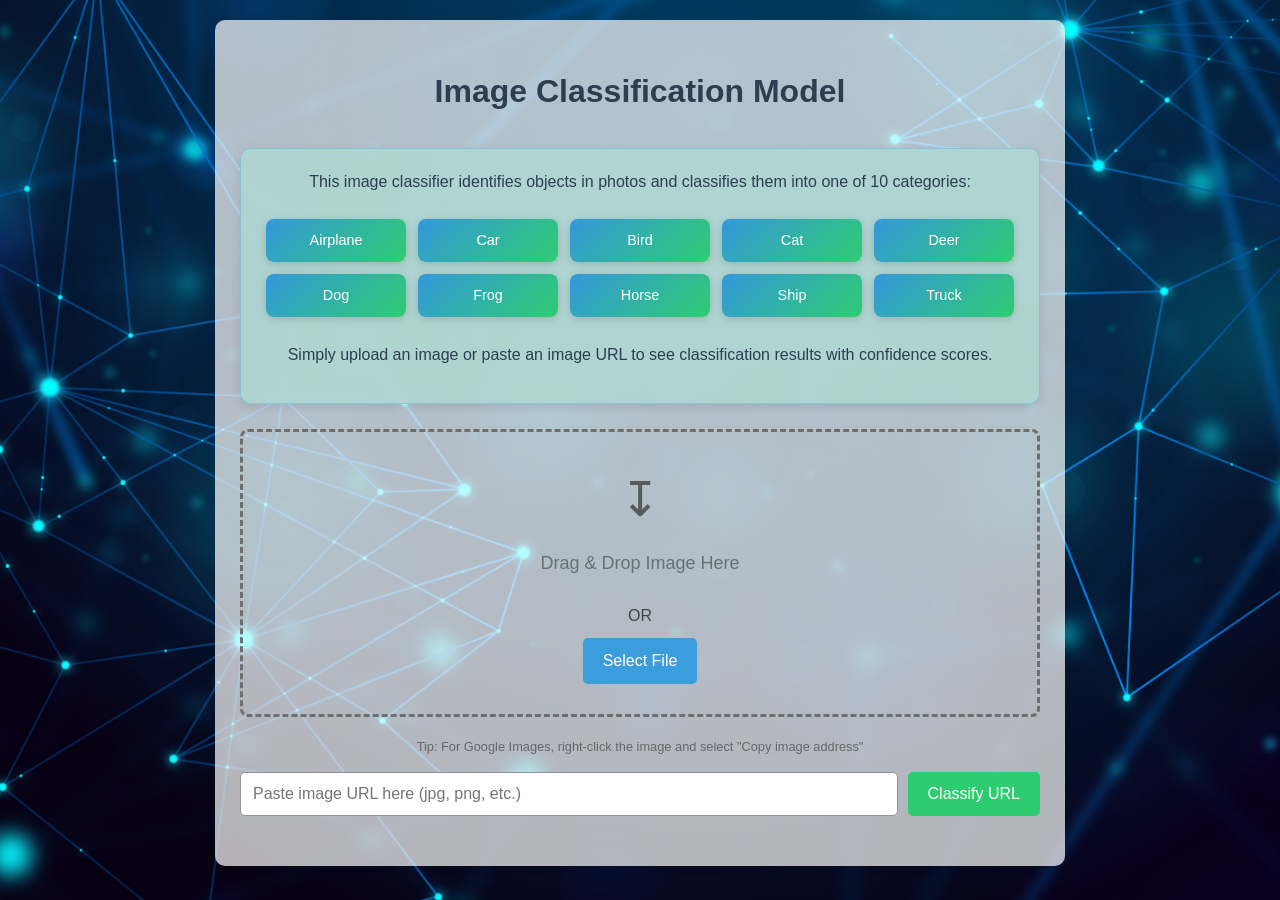
<file: Image Classification Model/web/index.html>
<!DOCTYPE html>
<html lang="en">
<head>
  <meta charset="UTF-8" />
  <meta name="viewport" content="width=device-width, initial-scale=1.0"/>
  <link rel="icon" href="icon.png" type="image/x-icon">
<link rel="shortcut icon" href="icon.png" type="image/x-icon">
  <title>Image Classifier</title>
  <link rel="stylesheet" href="style.css" />
</head>
<body>
  <div class="container">
    <h1>Image Classification Model</h1>
    
    <div class="description">
  <p>This image classifier identifies objects in photos and classifies them into one of 10 categories:</p>
  
  <div class="class-grid">
    <span class="class-pill"> Airplane</span>
    <span class="class-pill"> Car</span>
    <span class="class-pill"> Bird</span>
    <span class="class-pill"> Cat</span>
    <span class="class-pill"> Deer</span>
    <span class="class-pill"> Dog</span>
    <span class="class-pill"> Frog</span>
    <span class="class-pill"> Horse</span>
    <span class="class-pill"> Ship</span>
    <span class="class-pill"> Truck</span>
  </div>
  
  <p>Simply upload an image or paste an image URL to see classification results with confidence scores.</p>
</div>

    <div class="upload-options">
      <!-- Drag and Drop Zone -->
      <div id="dropZone" class="drop-zone">
        <span class="drop-icon">↧</span>
        <span class="drop-text">Drag & Drop Image Here</span>
        <span class="or">OR</span>
        <input type="file" name="image" id="imageInput" accept="image/*" />
        <label for="imageInput" class="file-label">Select File</label>
      </div>
      
      <!-- URL Input -->
      <div class="url-help">
        <p>Tip: For Google Images, right-click the image and select "Copy image address"</p>
      </div>
      <div class="url-upload">
        <input type="text" id="imageUrl" placeholder="Paste image URL here (jpg, png, etc.)" />
        <button id="fetchUrl">Classify URL</button>
      </div>
    </div>
    
    <!-- Image preview container - moved above results -->
    <div id="previewContainer">
      <img id="imagePreview" />
    </div>
    
    <!-- Results container - will only show probabilities -->
    <div id="result"></div>
  </div>
  
  <script src="app.js"></script>
</body>
</html>
</file>
<file: Image Classification Model/web/style.css>
/* Base Styles */
body {
  font-family: 'Arial', sans-serif;
  line-height: 1.6;
  margin: 0;
  padding: 20px;
  background-color: #f5f5f5;
  /* Fallback solid color if image fails to load */
  background-color: #121218; /* Dark color for better contrast */
  
  /* Background image properties */
  background-image: url('bg.jpg');
  background-size: cover;
  background-position: center;
  background-repeat: no-repeat;
  background-attachment: fixed; /* Optional: Creates parallax effect */
  
  /* Ensures content stays above background */
  position: relative;
  z-index: 0;
  color: #333;
}

.container {
  max-width: 800px;
  margin: 0 auto;
  background: rgba(255, 255, 255, 0.699);
  padding: 25px;
  border-radius: 10px;
  box-shadow: 0 2px 10px rgba(0, 0, 0, 0.1);
}

h1 {
  color: #2c3e50;
  text-align: center;
  margin-bottom: 30px;
}

/* Upload Options */
.upload-options {
  margin-bottom: 25px;
}

/* Drag and Drop Zone */
.drop-zone {
  border: 3px dashed #6e6e6e;
  border-radius: 8px;
  padding: 30px;
  text-align: center;
  margin-bottom: 20px;
  transition: all 0.3s;
  cursor: pointer;
  display: flex;
  flex-direction: column;
  align-items: center;
}

.drop-zone.highlight {
  border-color: #3498db;
  background-color: #f8fafc;
}

.drop-icon {
  font-size: 48px;
  color: #565b5c;
  margin-bottom: 10px;
}

.drop-text {
  font-size: 18px;
  color: #647274;
  margin-bottom: 15px;
}

.or {
  color: #3d4849;
  margin: 10px 0;
}

.file-label {
  display: inline-block;
  padding: 10px 20px;
  background-color: #3c9ddd;
  color: white;
  border-radius: 5px;
  cursor: pointer;
  font-size: 16px;
  transition: background-color 0.3s;
}

.file-label:hover {
  background-color: #2980b9;
}

#imageInput {
  display: none;
}

/* URL Upload */
.url-upload {
  display: flex;
  gap: 10px;
  margin-bottom: 10px;
}

.url-upload input {
  flex-grow: 1;
  padding: 12px;
  border: 1px solid #949494;
  border-radius: 5px;
  font-size: 16px;
}

.url-upload button {
  padding: 12px 20px;
  background-color: #2ecc71;
  color: white;
  border: none;
  border-radius: 5px;
  cursor: pointer;
  font-size: 16px;
  transition: background-color 0.3s;
}

.url-upload button:hover {
  background-color: #27ae60;
}

/* Preview Container */
#previewContainer {
  margin: 20px 0;
  text-align: center;
}

#imagePreview {
  max-width: 100%;
  max-height: 300px;
  border-radius: 5px;
  box-shadow: 0 2px 5px rgba(0, 0, 0, 0.1);
  display: none;
}

.result-card h3 {
  font-size: 2.5rem;
  padding: 1rem;
  background: linear-gradient(135deg, #3498db, #2ecc71);
  -webkit-background-clip: text;
  text-align: center;
  background-clip: text;
  color: transparent;
  text-shadow: 0 2px 4px rgba(0,0,0,0.1);
}

/* Results */
#result {
  margin-top: 20px;
}

.processing {
  padding: 15px;
  background: #b8b8b8e3;
  border-radius: 10px;
  text-align: center;
  color: #6c757d;
}

.error {
  color: #e74c3c;
  background: #fdecea;
  padding: 15px;
  border-radius: 5px;
  border-left: 4px solid #e74c3c;
}

.result-card {
  background: rgba(255, 255, 255, 0.699);
  border-radius: 8px;
  box-shadow: 0 2px 5px rgba(0, 0, 0, 0.1);
  overflow: hidden;
}

.prediction-main {
  padding: 20px;
  text-align: center;
  border-bottom: 1px solid #eee;
}

.predicted-class {
  font-size: 24px;
  font-weight: bold;
  color: #2c3e50;
  display: block;
  margin-bottom: 5px;
}

.confidence {
  font-size: 18px;
  color: #7f8c8d;
}

.probabilities {
  padding: 20px;
}

.probabilities h4 {
  margin-top: 0;
  margin-bottom: 15px;
  color: #2c3e50;
}

.probabilities ul {
  list-style: none;
  padding: 0;
  margin: 0;
}

.probabilities li {
  padding: 8px 0;
  position: relative;
}

.class-name {
  font-weight: bold;
  margin-right: 10px;
}

.class-prob {
  float: right;
}

.probability-bar {
  position: absolute;
  bottom: 0;
  left: 0;
  height: 3px;
  background-color: #3498db;
  z-index: 1;
}

.top-prediction .probability-bar {
  background-color: #2ecc71;
  height: 4px;
}

.url-help {
  font-size: 0.8em;
  color: #666;
  margin-bottom: 15px;
  text-align: center;
}

/* Preview Container Styles */
#previewContainer {
  margin: 20px auto; /* Centers horizontally and adds vertical spacing */
  text-align: center; /* Centers the image horizontally */
  max-width: 100%;
}

#imagePreview {
  max-width: 100%;
  max-height: 300px;
  border-radius: 5px;
  box-shadow: 0 2px 5px rgba(0, 0, 0, 0.1);
  display: none;
  margin: 0 auto; /* Centers the image */
  object-fit: contain; /* Ensures proper aspect ratio */
}

/* Responsive */
@media (max-width: 600px) {
  .container {
    padding: 15px;
  }
  
  .url-upload {
    flex-direction: column;
  }
  
  .url-upload button {
    width: 100%;
  }
}

/* Add these new styles to your existing CSS */
.processing {
  padding: 15px;
  background: #e6e5e5f8;
  border-radius: 10px;
  text-align: center;
  color: #616466;
  font-size: 1.1em;
  min-height: 60px;
  display: flex;
  align-items: center;
  justify-content: center;
  animation: pulse 1.5s infinite;
}

@keyframes pulse {
  0% { opacity: 0.8; }
  50% { opacity: 1; }
  100% { opacity: 0.8; }
}

/* Add to your existing .result-card style */
.result-card {
  animation: fadeIn 0.5s ease-out;
}

@keyframes fadeIn {
  from { opacity: 0; transform: translateY(10px); }
  to { opacity: 1; transform: translateY(0); }
}

/* Description Container */
.description {
  background: rgba(174, 216, 210, 0.85);
  border-radius: 10px;
  padding: 20px;
  margin-bottom: 25px;
  box-shadow: 0 3px 10px rgba(0,0,0,0.1);
  text-align: center;
  backdrop-filter: blur(5px);
  border: 1px solid rgba(52, 152, 219, 0.3);
}

.description p {
  font-size: 1.0rem;
  margin: 0 0 15px 0;
  color: #2c3e50;
  line-height: 1.6;
}

.class-grid {
  display: grid;
  grid-template-columns: repeat(5, 1fr);
  gap: 12px; /* Uniform gap in all directions */
  margin: 20px 0;
  padding: 5px;
}

.class-pill {
  background: linear-gradient(135deg, #3498db, #2ecc71);
  color: white;
  padding: 10px 5px;
  border-radius: 8px;
  font-size: 0.9rem;
  display: flex;
  flex-direction: column;
  align-items: center;
  justify-content: center;
  box-shadow: 0 2px 8px rgba(0,0,0,0.15);
  transition: transform 0.2s;
}

.class-pill:hover {
  transform: translateY(-3px);
}

.class-pill i {
  font-size: 1.4rem;
  margin-bottom: 5px;
}
</file>
